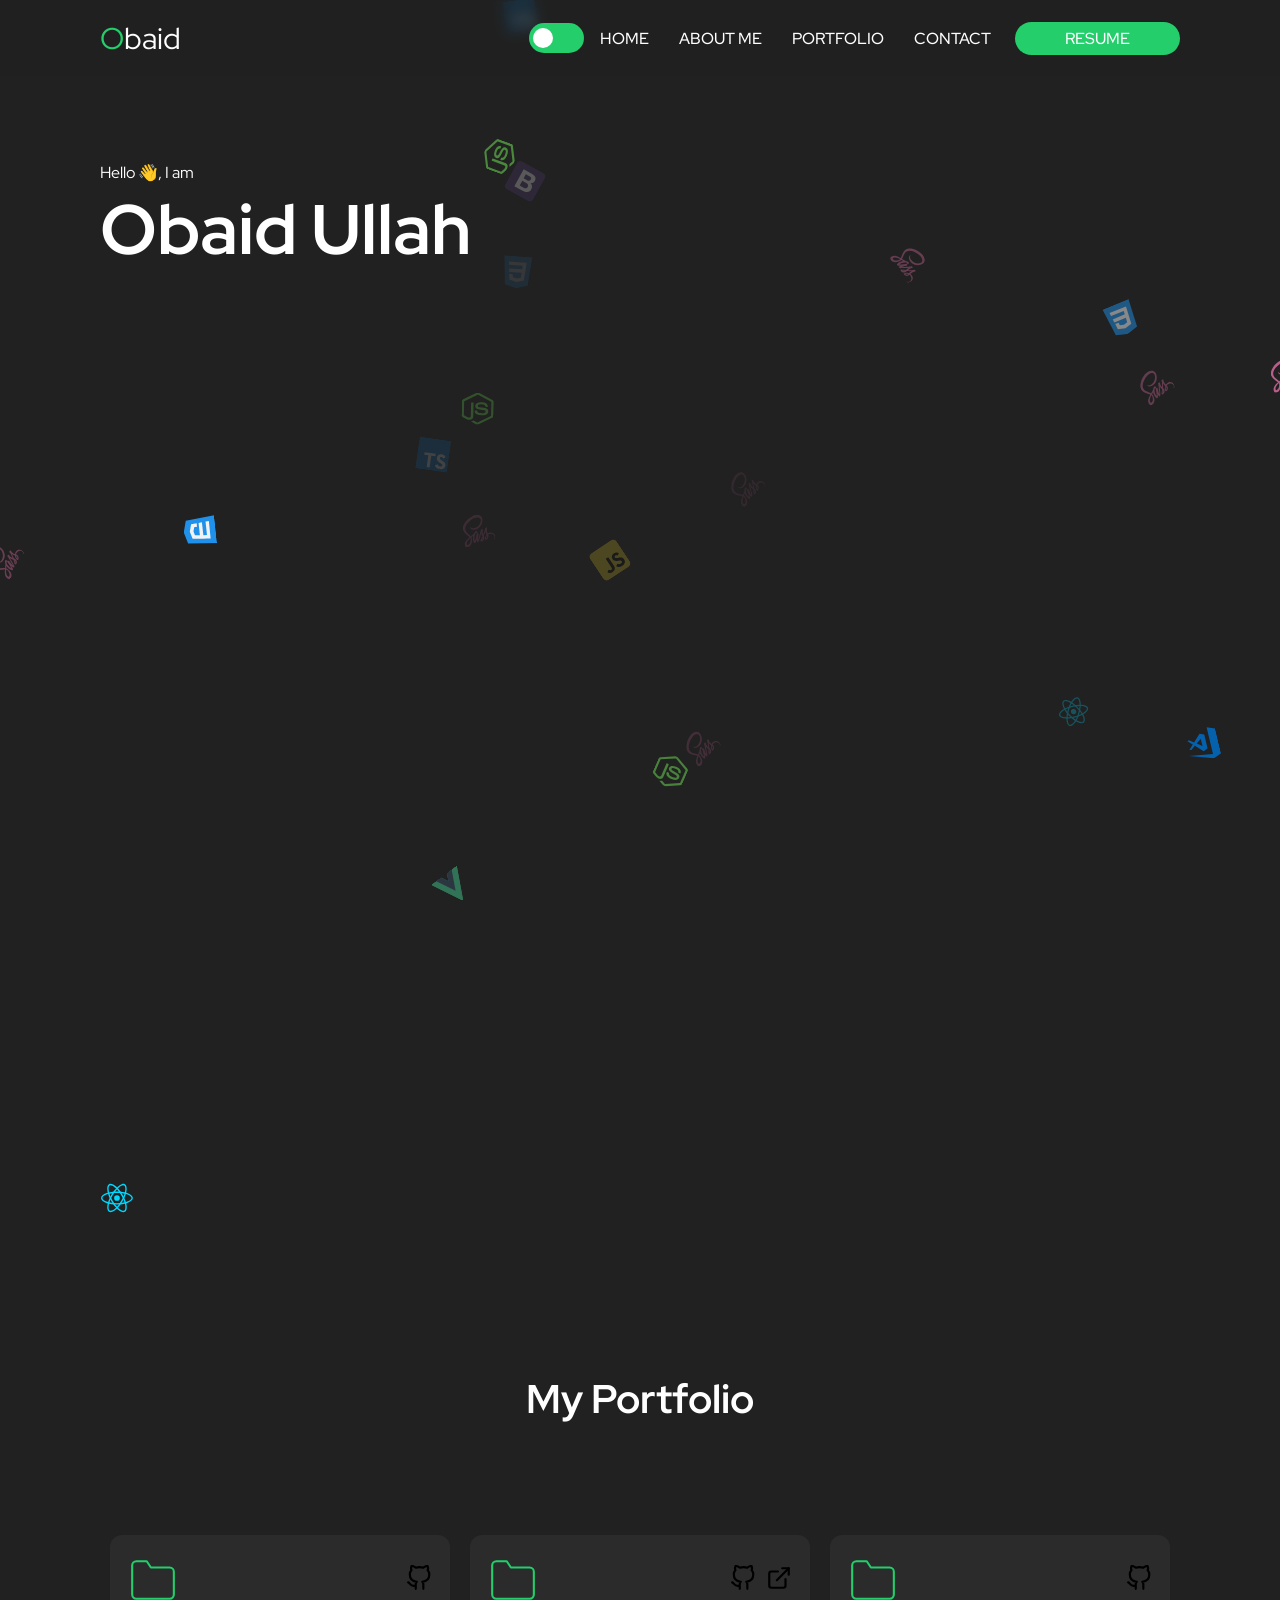
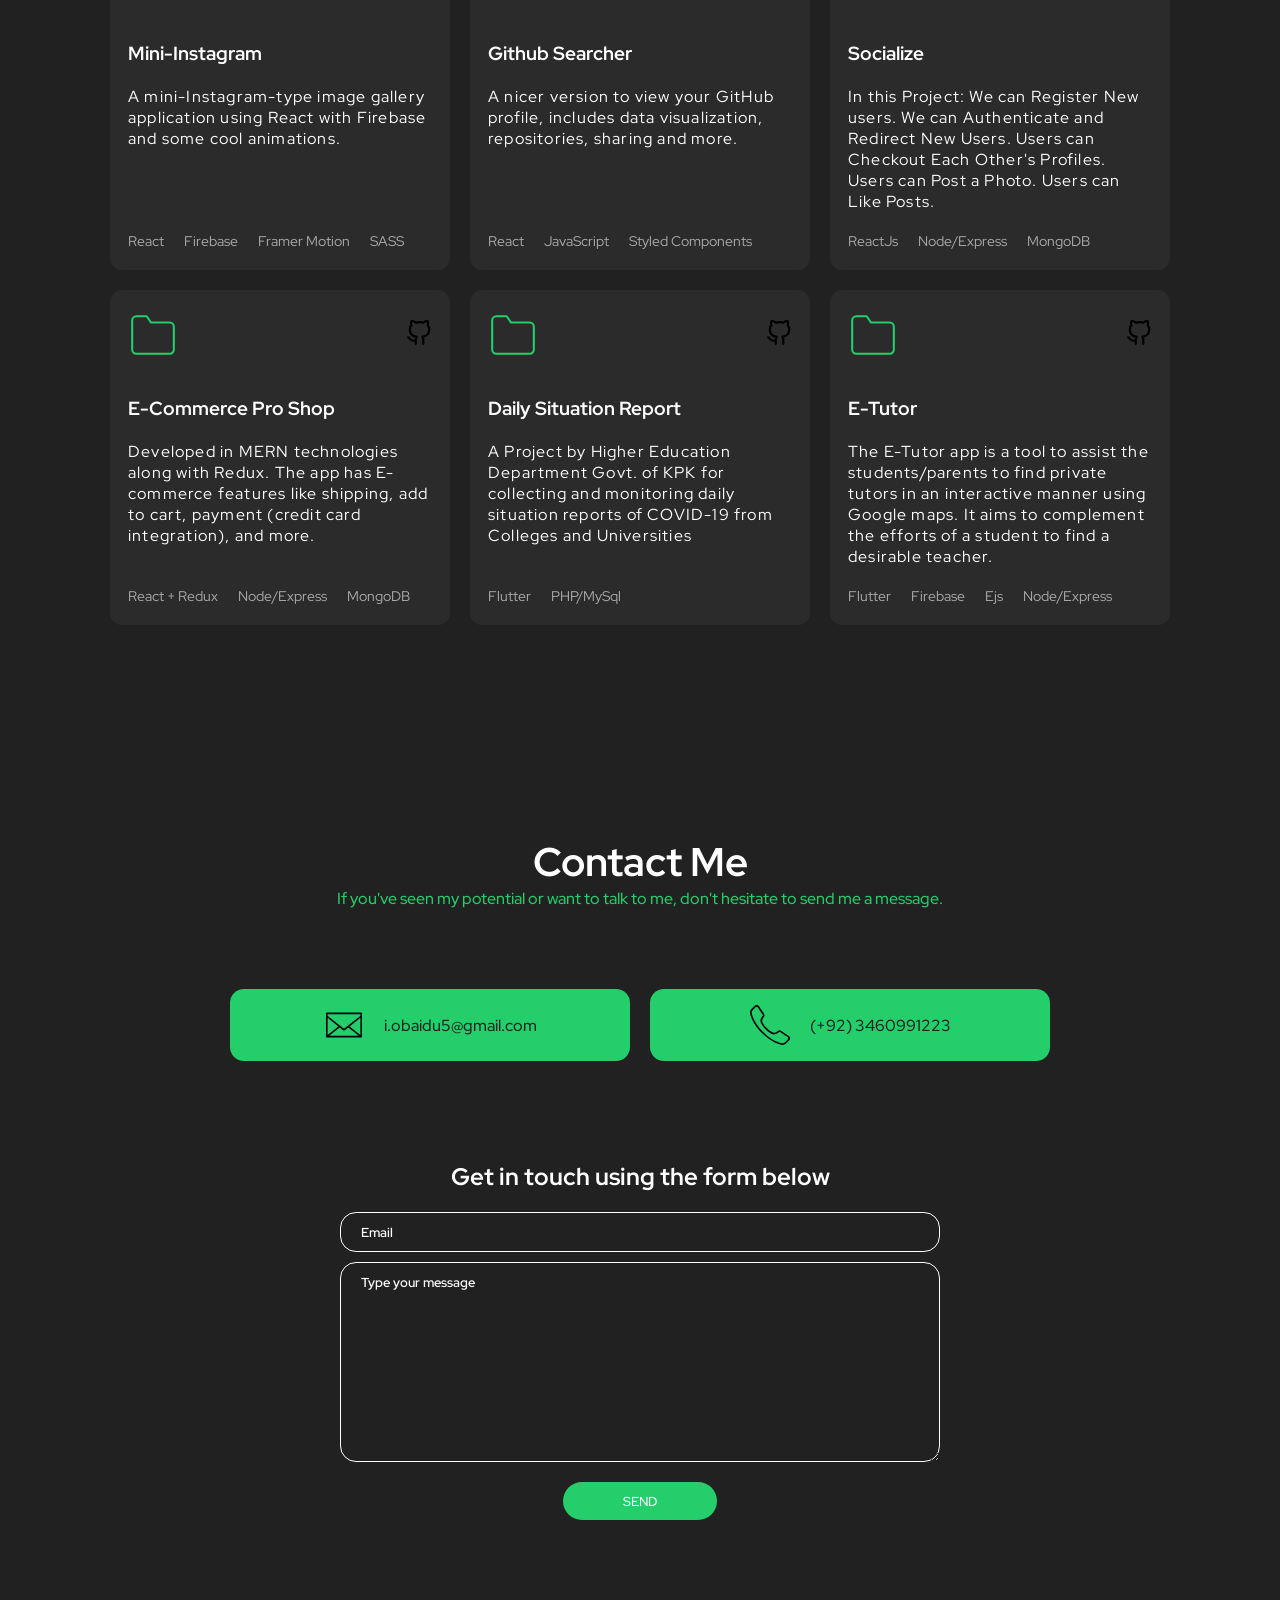
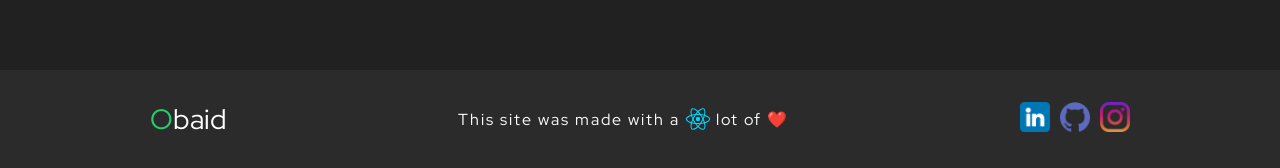
<file: index.html>
<!doctype html><html lang="pt-br"><head><link rel="icon" href="/favicon.jpg"/><link href="https://fonts.googleapis.com/css2?family=Red+Hat+Display:wght@400;500;700&display=swap" rel="stylesheet"><link rel="preconnect" href="https://fonts.googleapis.com"><link rel="preconnect" href="https://fonts.gstatic.com" crossorigin><link rel="stylesheet" href="./index.css"><link rel="stylesheet" href="https://cdnjs.cloudflare.com/ajax/libs/animate.css/3.5.2/animate.min.css"><title>Portfolio Obaid-Khan</title><meta charset="utf-8"/><meta property="og:title" content="Portfolio Obaid-Khan"><meta property="og:description" content=""><meta property="og:image" content="../src/assets/pic.jpg"><meta property="og:image:type" content="image/jpeg"><meta property="og:image:width" content="800"><meta property="og:image:height" content="600"><meta property="og:type" content="website"><meta property="og:type" content="article"><meta property="article:author" content="Obaid Khan"><meta property="article:published_time" content="date_time"><meta property="og:locale" content="pt_BR"><meta name="viewport" content="width=device-width,initial-scale=1"/><meta name="description" content="If you're looking to hire a dedicated dev who's always looking to improve, you've come to the right place!"/><script defer="defer" src="/static/js/main.83c4f10d.js"></script></head><body><noscript>You need to enable JavaScript to run this app.</noscript><div id="root"></div></body></html>
</file>
<file: index.css>
*::selection {
    background-color: #23ce6b;
    color: #fff;
}

::-webkit-scrollbar {
    width: 1rem !important;
    height: 1rem !important;
}

::-webkit-scrollbar-track {
    background: #000;;
}

::-webkit-scrollbar-thumb {
    background: #23ce6b;;
    border: 1px solid #4e4e4e;
    border-radius: 1rem !important;
    height: 1rem !important;
}

::-webkit-scrollbar-thumb:hover {
    background: #23ce6b;
    border-color: #000;
}
</file>
